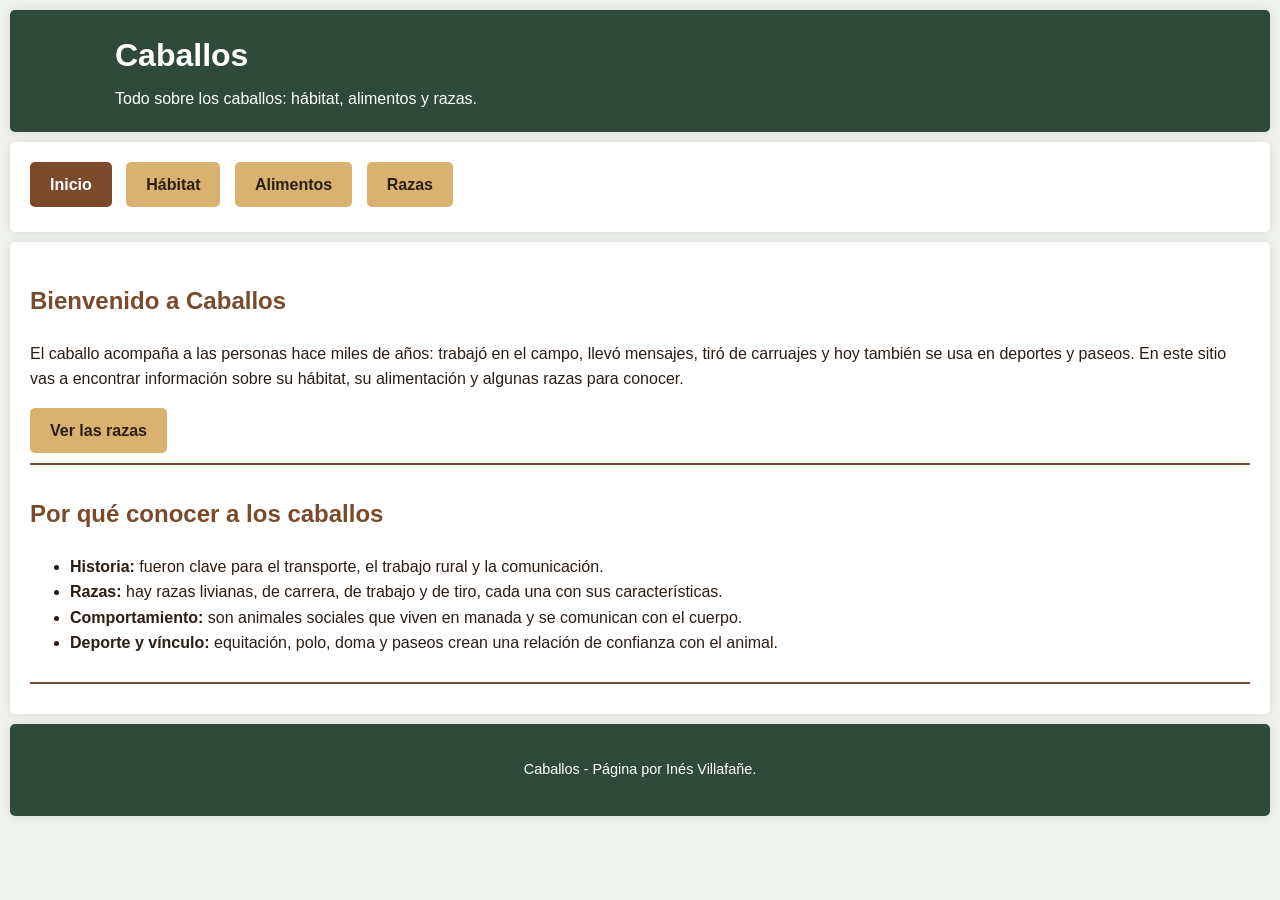
<file: index.html>
<!DOCTYPE html>
<html lang="es">
<head>
    <meta charset="UTF-8">
    <meta name="viewport" content="width=device-width, initial-scale=1.0">
    <title>Inicio | Caballos</title>
    <link rel="stylesheet" href="style.css">
</head>
<body>

    <header>
        <div class="logo" aria-hidden="true"></div>
        <div>
            <h1>Caballos</h1>
            <p>Todo sobre los caballos: hábitat, alimentos y razas.</p>
        </div>
    </header>

    <nav>
        <a href="index.html" class="activo" aria-current="page">Inicio</a>
        <a href="habitat.html">Hábitat</a>
        <a href="alimentos.html">Alimentos</a>
        <a href="razas.html">Razas</a>
    </nav>

    <main>


        <section id="inicio">
            <article>
                <h2>Bienvenido a Caballos</h2>
                <p class="icono-grande" aria-hidden="true"></p>
                <p>
                    El caballo acompaña a las personas hace miles de años: trabajó en el campo,
                    llevó mensajes, tiró de carruajes y hoy también se usa en deportes y paseos.
                    En este sitio vas a encontrar información sobre su hábitat, su alimentación
                    y algunas razas para conocer.
                </p>
                <a class="boton" href="razas.html">Ver las razas</a>
            </article>
        </section>

        <section id="porque">
            <article>
                <h2>Por qué conocer a los caballos</h2>
                <ul>
                    <li><strong>Historia:</strong> fueron clave para el transporte, el trabajo rural y la comunicación.</li>
                    <li><strong>Razas:</strong> hay razas livianas, de carrera, de trabajo y de tiro, cada una con sus características.</li>
                    <li><strong>Comportamiento:</strong> son animales sociales que viven en manada y se comunican con el cuerpo.</li>
                    <li><strong>Deporte y vínculo:</strong> equitación, polo, doma y paseos crean una relación de confianza con el animal.</li>
                </ul>
            </article>
        </section>

    
    </main>

    <footer>
        <p>Caballos - Página por Inés Villafañe.</p>
    </footer>

</body>
</html>
</file>
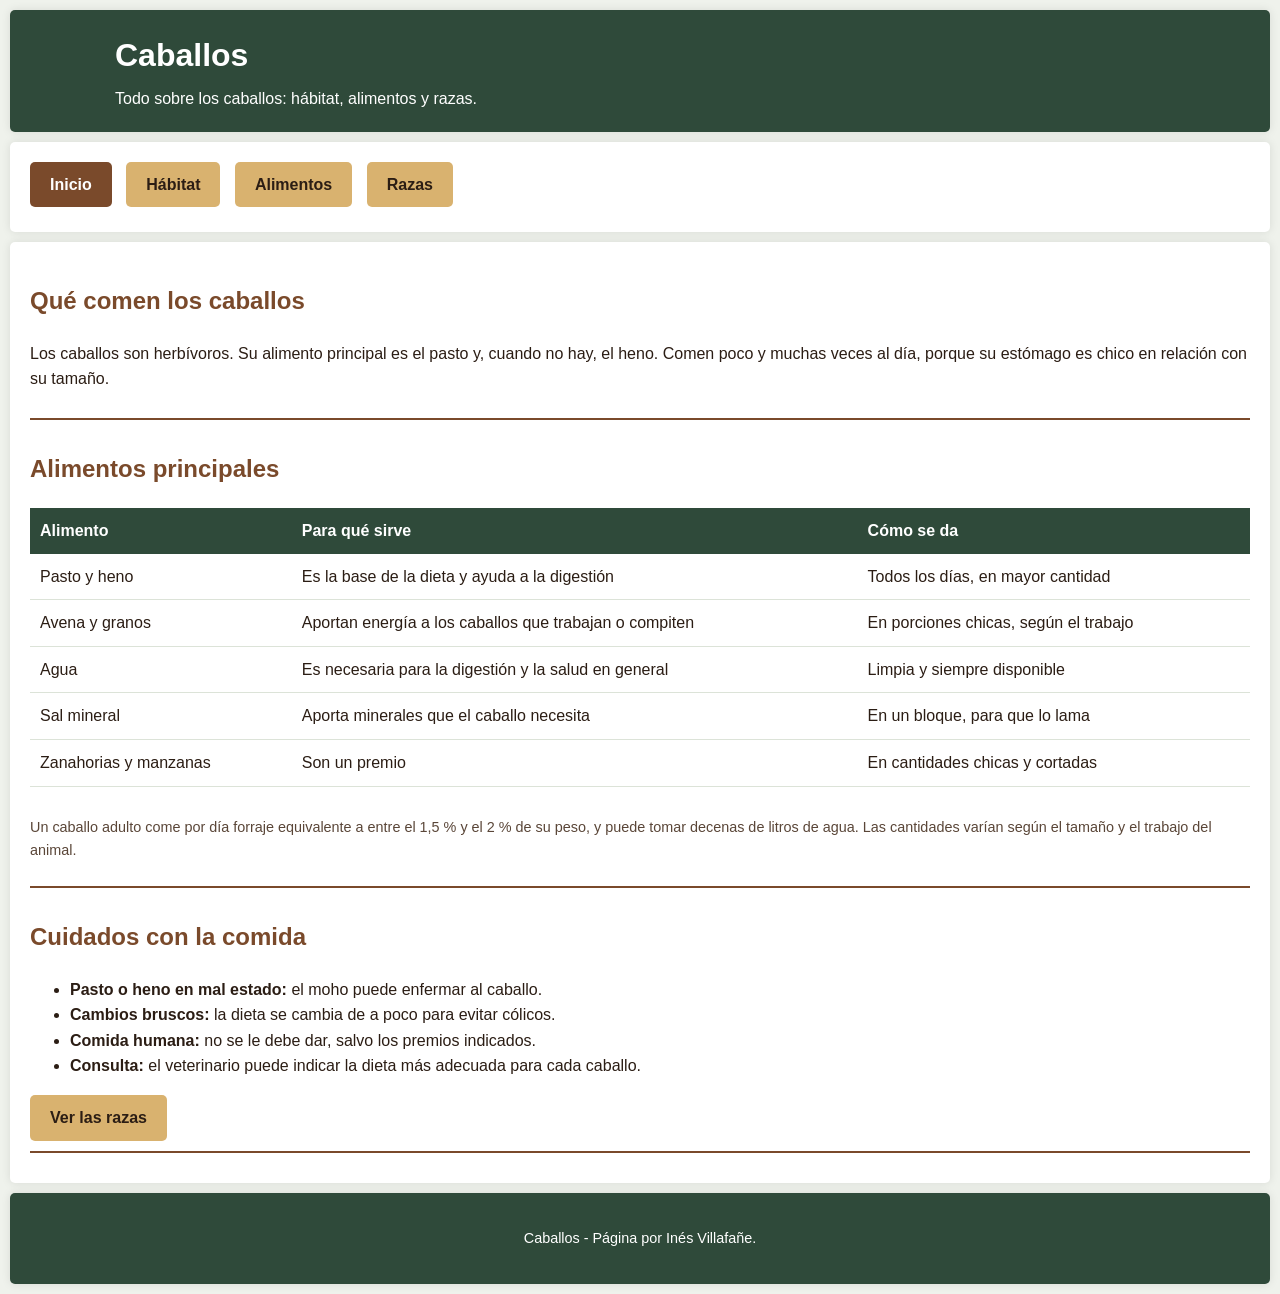
<file: alimentos.html>
<!DOCTYPE html>
<html lang="es">
<head>
    <meta charset="UTF-8">
    <meta name="viewport" content="width=device-width, initial-scale=1.0">
    <title>Alimentos | Caballos</title>
    <link rel="stylesheet" href="style.css">
</head>
<body>

    <header>
        <div class="logo" aria-hidden="true"></div>
        <div>
            <h1>Caballos</h1>
            <p>Todo sobre los caballos: hábitat, alimentos y razas.</p>
        </div>
    </header>

    
    <nav>
        <a href="index.html" class="activo" aria-current="page">Inicio</a>
        <a href="habitat.html">Hábitat</a>
        <a href="alimentos.html">Alimentos</a>
        <a href="razas.html">Razas</a>
    </nav>
    <main>

        <section id="alimentos">
            <article>
                <h2>Qué comen los caballos</h2>
                <p class="icono-grande" aria-hidden="true"></p>
                <p>
                    Los caballos son herbívoros. Su alimento principal es el pasto y, cuando
                    no hay, el heno. Comen poco y muchas veces al día, porque su estómago es
                    chico en relación con su tamaño.
                </p>
            </article>

            <article>
                <h2>Alimentos principales</h2>
                <div class="tabla">
                    <table>
                        <tr>
                            <th>Alimento</th>
                            <th>Para qué sirve</th>
                            <th>Cómo se da</th>
                        </tr>
                        <tr>
                            <td>Pasto y heno</td>
                            <td>Es la base de la dieta y ayuda a la digestión</td>
                            <td>Todos los días, en mayor cantidad</td>
                        </tr>
                        <tr>
                            <td>Avena y granos</td>
                            <td>Aportan energía a los caballos que trabajan o compiten</td>
                            <td>En porciones chicas, según el trabajo</td>
                        </tr>
                        <tr>
                            <td>Agua</td>
                            <td>Es necesaria para la digestión y la salud en general</td>
                            <td>Limpia y siempre disponible</td>
                        </tr>
                        <tr>
                            <td>Sal mineral</td>
                            <td>Aporta minerales que el caballo necesita</td>
                            <td>En un bloque, para que lo lama</td>
                        </tr>
                        <tr>
                            <td>Zanahorias y manzanas</td>
                            <td>Son un premio</td>
                            <td>En cantidades chicas y cortadas</td>
                        </tr>
                    </table>
                </div>
                <p class="nota">Un caballo adulto come por día forraje equivalente a entre el 1,5 % y el 2 % de su peso, y puede tomar decenas de litros de agua. Las cantidades varían según el tamaño y el trabajo del animal.</p>
            </article>

            <article>
                <h2>Cuidados con la comida</h2>
                <ul>
                    <li><strong>Pasto o heno en mal estado:</strong> el moho puede enfermar al caballo.</li>
                    <li><strong>Cambios bruscos:</strong> la dieta se cambia de a poco para evitar cólicos.</li>
                    <li><strong>Comida humana:</strong> no se le debe dar, salvo los premios indicados.</li>
                    <li><strong>Consulta:</strong> el veterinario puede indicar la dieta más adecuada para cada caballo.</li>
                </ul>
                <a class="boton" href="razas.html">Ver las razas</a>
            </article>
        </section>

    </main>

    <footer>
        <p>Caballos - Página por Inés Villafañe.</p>
    </footer>

</body>
</html>
</file>
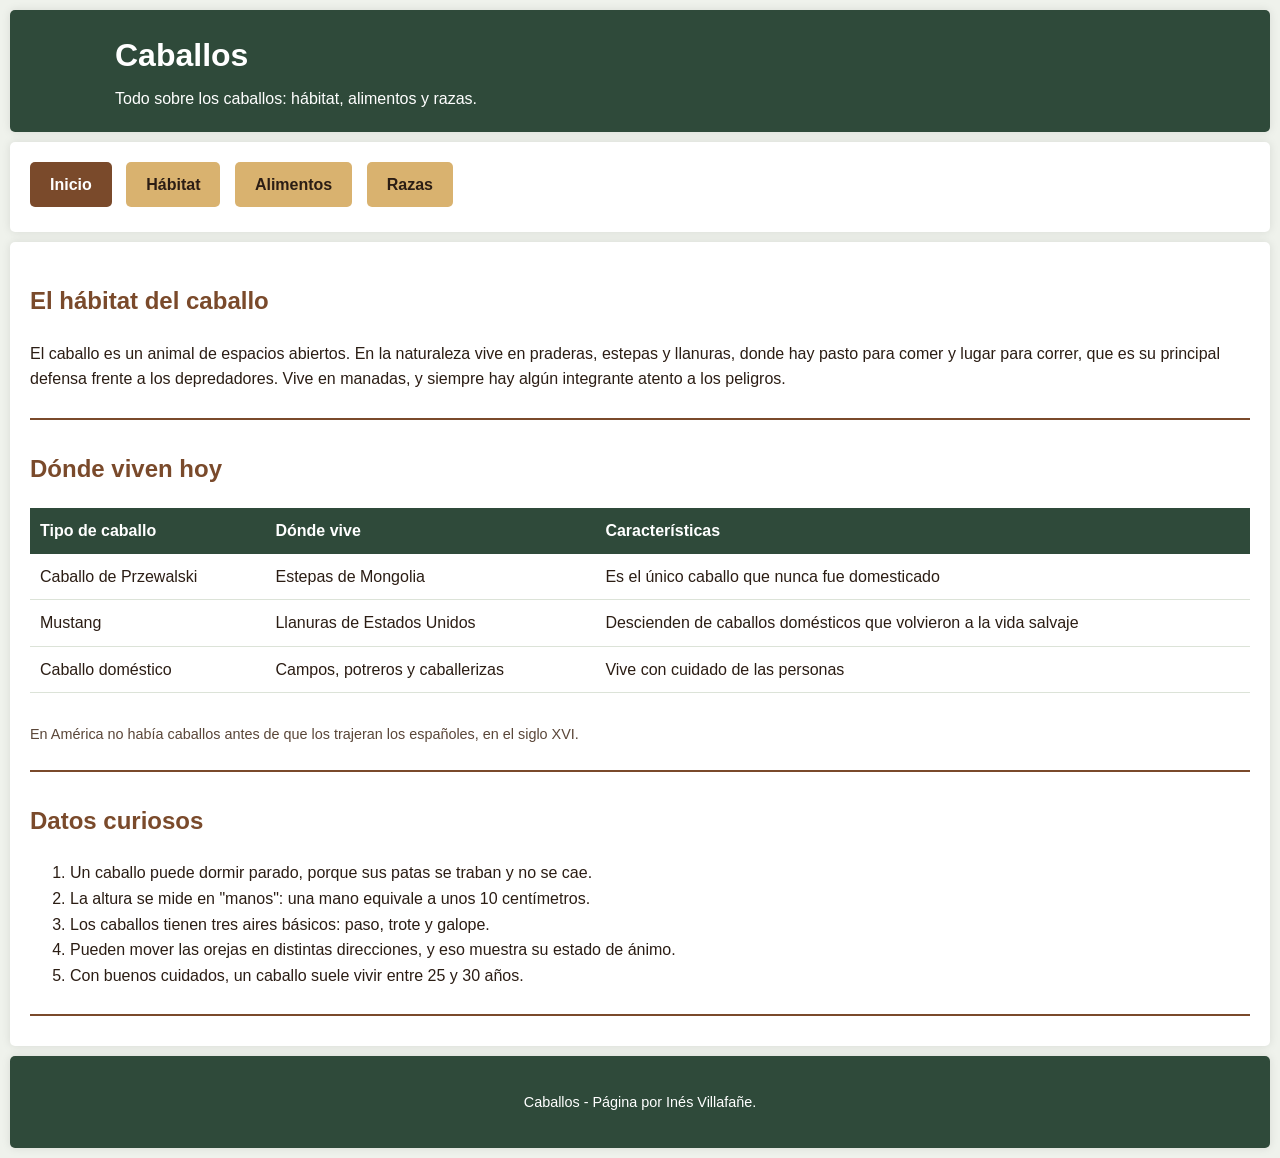
<file: habitat.html>
<!DOCTYPE html>
<html lang="es">
<head>
    <meta charset="UTF-8">
    <meta name="viewport" content="width=device-width, initial-scale=1.0">
    <title>Hábitat | Caballos</title>
    <link rel="stylesheet" href="style.css">
</head>
<body>

    <header>
        <div class="logo" aria-hidden="true"></div>
        <div>
            <h1>Caballos</h1>
            <p>Todo sobre los caballos: hábitat, alimentos y razas.</p>
        </div>
    </header>

    <nav>
        <a href="index.html" class="activo" aria-current="page">Inicio</a>
        <a href="habitat.html">Hábitat</a>
        <a href="alimentos.html">Alimentos</a>
        <a href="razas.html">Razas</a>
    </nav>

    <main>

        <section id="habitat">
            <article>
                <h2>El hábitat del caballo</h2>
                <p class="icono-grande" aria-hidden="true"></p>
                <p>
                    El caballo es un animal de espacios abiertos. En la naturaleza vive en
                    praderas, estepas y llanuras, donde hay pasto para comer y lugar para
                    correr, que es su principal defensa frente a los depredadores.
                    Vive en manadas, y siempre hay algún integrante atento a los peligros.
                </p>
            </article>

            <article>
                <h2>Dónde viven hoy</h2>
                <div class="tabla">
                    <table>
                        <tr>
                            <th>Tipo de caballo</th>
                            <th>Dónde vive</th>
                            <th>Características</th>
                        </tr>
                        <tr>
                            <td>Caballo de Przewalski</td>
                            <td>Estepas de Mongolia</td>
                            <td>Es el único caballo que nunca fue domesticado</td>
                        </tr>
                        <tr>
                            <td>Mustang</td>
                            <td>Llanuras de Estados Unidos</td>
                            <td>Descienden de caballos domésticos que volvieron a la vida salvaje</td>
                        </tr>
                        <tr>
                            <td>Caballo doméstico</td>
                            <td>Campos, potreros y caballerizas</td>
                            <td>Vive con cuidado de las personas</td>
                        </tr>
                    </table>
                </div>
                <p class="nota">En América no había caballos antes de que los trajeran los españoles, en el siglo XVI.</p>
            </article>

            <article>
                <h2>Datos curiosos</h2>
                <ol>
                    <li>Un caballo puede dormir parado, porque sus patas se traban y no se cae.</li>
                    <li>La altura se mide en "manos": una mano equivale a unos 10 centímetros.</li>
                    <li>Los caballos tienen tres aires básicos: paso, trote y galope.</li>
                    <li>Pueden mover las orejas en distintas direcciones, y eso muestra su estado de ánimo.</li>
                    <li>Con buenos cuidados, un caballo suele vivir entre 25 y 30 años.</li>
                </ol>
            </article>
        </section>

    </main>

    <footer>
        <p>Caballos - Página por Inés Villafañe.</p>
    </footer>

</body>
</html>
</file>
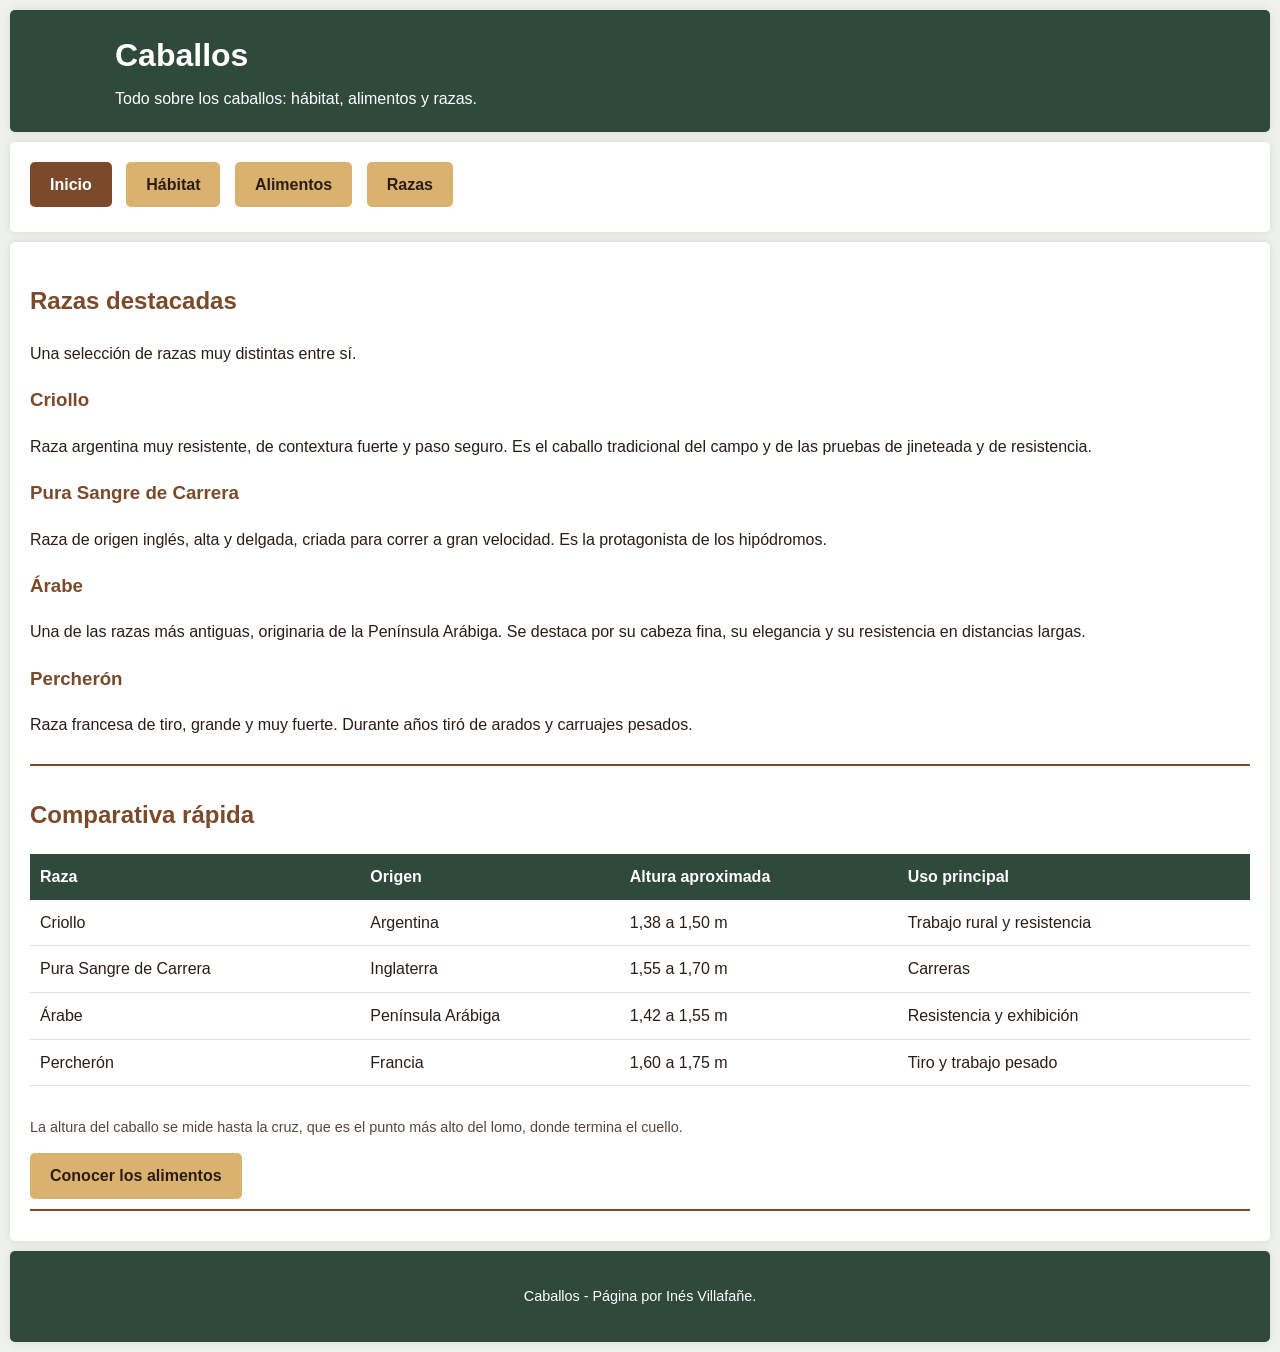
<file: razas.html>
<!DOCTYPE html>
<html lang="es">
<head>
    <meta charset="UTF-8">
    <meta name="viewport" content="width=device-width, initial-scale=1.0">
    <title>Razas | Caballos</title>
    <link rel="stylesheet" href="style.css">
</head>
<body>

    <header>
        <div class="logo" aria-hidden="true"></div>
        <div>
            <h1>Caballos</h1>
            <p>Todo sobre los caballos: hábitat, alimentos y razas.</p>
        </div>
    </header>

   
    <nav>
        <a href="index.html" class="activo" aria-current="page">Inicio</a>
        <a href="habitat.html">Hábitat</a>
        <a href="alimentos.html">Alimentos</a>
        <a href="razas.html">Razas</a>
    </nav>

    <main>


        <section id="razas">
            <article>
                <h2>Razas destacadas</h2>
                <p>Una selección de razas muy distintas entre sí.</p>

                <h3>Criollo</h3>
                <p>Raza argentina muy resistente, de contextura fuerte y paso seguro. Es el caballo tradicional del campo y de las pruebas de jineteada y de resistencia.</p>

                <h3>Pura Sangre de Carrera</h3>
                <p>Raza de origen inglés, alta y delgada, criada para correr a gran velocidad. Es la protagonista de los hipódromos.</p>

                <h3>Árabe</h3>
                <p>Una de las razas más antiguas, originaria de la Península Arábiga. Se destaca por su cabeza fina, su elegancia y su resistencia en distancias largas.</p>

                <h3>Percherón</h3>
                <p>Raza francesa de tiro, grande y muy fuerte. Durante años tiró de arados y carruajes pesados.</p>
            </article>

            <article>
                <h2>Comparativa rápida</h2>
                <div class="tabla">
                    <table>
                        <tr>
                            <th>Raza</th>
                            <th>Origen</th>
                            <th>Altura aproximada</th>
                            <th>Uso principal</th>
                        </tr>
                        <tr>
                            <td>Criollo</td>
                            <td>Argentina</td>
                            <td>1,38 a 1,50 m</td>
                            <td>Trabajo rural y resistencia</td>
                        </tr>
                        <tr>
                            <td>Pura Sangre de Carrera</td>
                            <td>Inglaterra</td>
                            <td>1,55 a 1,70 m</td>
                            <td>Carreras</td>
                        </tr>
                        <tr>
                            <td>Árabe</td>
                            <td>Península Arábiga</td>
                            <td>1,42 a 1,55 m</td>
                            <td>Resistencia y exhibición</td>
                        </tr>
                        <tr>
                            <td>Percherón</td>
                            <td>Francia</td>
                            <td>1,60 a 1,75 m</td>
                            <td>Tiro y trabajo pesado</td>
                        </tr>
                    </table>
                </div>
                <p class="nota">La altura del caballo se mide hasta la cruz, que es el punto más alto del lomo, donde termina el cuello.</p>
                <a class="boton" href="alimentos.html">Conocer los alimentos</a>
            </article>
        </section>

    
    </main>

    <footer>
        <p>Caballos - Página por Inés Villafañe.</p>
    </footer>

</body>
</html>
</file>
<file: style.css>
* {
    box-sizing: border-box;
}

body {
    font-family: Arial, sans-serif;
    line-height: 1.6;
    margin: 0;
    padding: 0;
    color: #2B1D14;
    background-color: #EFF2EC;
}

header, nav, main, footer {
    padding: 20px;
    margin: 10px;
    background: #FFFFFF;
    border-radius: 5px;
    box-shadow: 0 0 10px rgba(0, 0, 0, 0.1);
}

/* HEADER */
header {
    background: #2F4A3A;
    color: #FFFFFF;
    overflow: hidden;
}

header .logo {
    font-size: 56px;
    line-height: 70px;
    width: 70px;
    height: 70px;
    float: left;
    margin-right: 15px;
    text-align: center;
}

header h1 {
    margin: 0;
}

header p {
    margin: 5px 0 0 0;
}

/* NAV (botonera) */
nav a {
    display: inline-block;
    text-decoration: none;
    color: #2B1D14;
    background: #D9B26F;
    font-weight: bold;
    padding: 10px 20px;
    margin-right: 10px;
    margin-bottom: 5px;
    border-radius: 5px;
}

nav a.activo {
    background: #7A4A2B;
    color: #FFFFFF;
}

nav a:focus-visible, a.boton:focus-visible {
    outline: 3px solid #2F4A3A;
    outline-offset: 2px;
}

/* CONTENIDO */
h2, h3 {
    color: #7A4A2B;
}

section {
    display: flex;
    flex-direction: column;
}

article {
    border-bottom: 2px solid #7A4A2B;
    padding-bottom: 10px;
    margin-bottom: 10px;
}

.icono-grande {
    font-size: 80px;
    line-height: 1.2;
    text-align: center;
    margin: 10px 0;
}

.nota {
    font-size: 0.9em;
    color: #5A4638;
}

/* BOTONES dentro del contenido */
a.boton {
    display: inline-block;
    text-decoration: none;
    color: #2B1D14;
    background: #D9B26F;
    font-weight: bold;
    padding: 10px 20px;
    border-radius: 5px;
}

/* TABLAS */
.tabla {
    overflow-x: auto;
}

table {
    width: 100%;
    border-collapse: collapse;
    margin-bottom: 15px;
}

th {
    background: #2F4A3A;
    color: #FFFFFF;
    padding: 10px;
    text-align: left;
}

td {
    padding: 10px;
    border-bottom: 1px solid #DCE3D8;
}

/* FOOTER */
footer {
    text-align: center;
    font-size: 0.9em;
    background: #2F4A3A;
    color: #FFFFFF;
}
</file>
